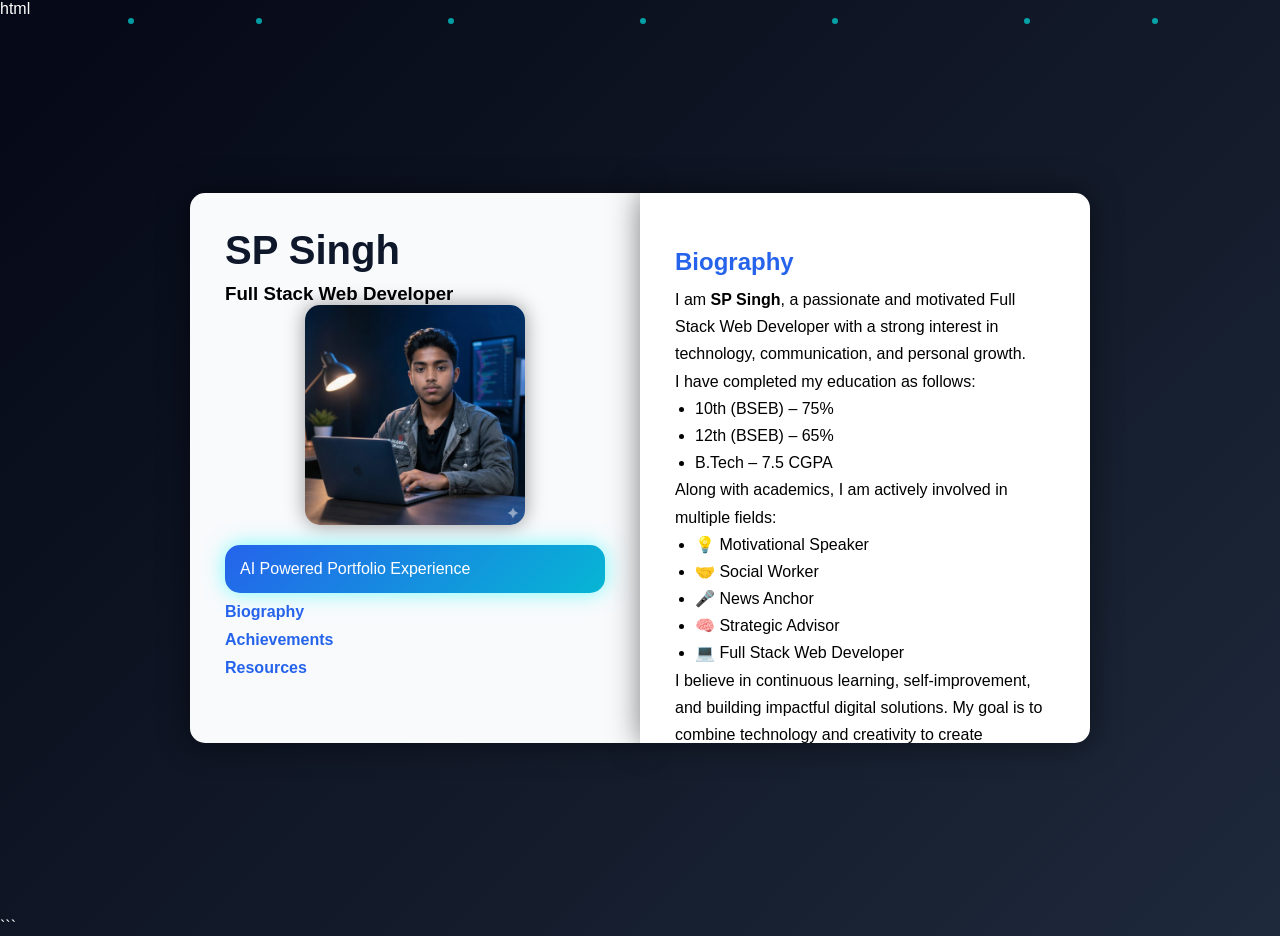
<file: prot/information.html>
html
<!DOCTYPE html>
<html lang="en">
<head>
    <meta charset="UTF-8">
    <meta name="viewport" content="width=device-width, initial-scale=1.0">
    <title>SP Singh | AI Portfolio</title>

    <style>

        *{
            margin:0;
            padding:0;
            box-sizing:border-box;
            font-family:Arial, Helvetica, sans-serif;
        }

        body{
            background:linear-gradient(135deg,#050816,#111827,#1e293b);
            color:white;
            overflow-x:hidden;
        }

        /* AI Background Animation */

        .ai-bg span{
            position:absolute;
            width:6px;
            height:6px;
            background:#00ffff;
            border-radius:50%;
            animation:move 10s linear infinite;
            opacity:0.6;
        }

        @keyframes move{
            0%{
                transform:translateY(100vh) scale(0);
            }
            100%{
                transform:translateY(-100vh) scale(1.5);
            }
        }

        .container{
            display:flex;
            justify-content:center;
            align-items:center;
            min-height:100vh;
            padding:40px;
            position:relative;
            z-index:1;
        }

        /* Book Design */

        .book{
            width:900px;
            height:550px;
            position:relative;
            transform-style:preserve-3d;
            perspective:2000px;
            animation:float 5s ease-in-out infinite;
        }

        @keyframes float{
            0%,100%{
                transform:translateY(0px);
            }
            50%{
                transform:translateY(-10px);
            }
        }

        .page{
            position:absolute;
            width:50%;
            height:100%;
            background:white;
            color:black;
            padding:35px;
            overflow:auto;
            box-shadow:0 0 30px rgba(0,0,0,0.5);
        }

        .left{
            left:0;
            border-radius:15px 0 0 15px;
            background:#f8fafc;
        }

        .right{
            right:0;
            border-radius:0 15px 15px 0;
            background:#ffffff;
            transform-origin:left;
            transition:1s;
        }

        .book:hover .right{
            transform:rotateY(-15deg);
        }

        h1{
            color:#0f172a;
            font-size:40px;
            margin-bottom:10px;
        }

        h2{
            color:#2563eb;
            margin-top:20px;
            margin-bottom:10px;
        }

        p,li{
            line-height:1.7;
            font-size:16px;
        }

        img{
            width:220px;
            border-radius:15px;
            display:block;
            margin:auto;
            box-shadow:0 0 20px rgba(0,0,0,0.4);
            transition:0.5s;
        }

        img:hover{
            transform:scale(1.05);
        }

        nav a,
        .links a{
            text-decoration:none;
            color:#2563eb;
            font-weight:bold;
            display:block;
            margin:10px 0;
            transition:0.3s;
        }

        nav a:hover,
        .links a:hover{
            transform:translateX(10px);
            color:#00bcd4;
        }

        ul{
            padding-left:20px;
        }

        .ai-box{
            margin-top:20px;
            background:linear-gradient(135deg,#2563eb,#06b6d4);
            color:white;
            padding:15px;
            border-radius:15px;
            box-shadow:0 0 20px rgba(0,255,255,0.5);
            animation:glow 2s infinite alternate;
        }

        @keyframes glow{
            from{
                box-shadow:0 0 10px cyan;
            }
            to{
                box-shadow:0 0 25px cyan;
            }
        }

        .contact a{
            display:inline-block;
            margin:10px;
            padding:10px 18px;
            background:#111827;
            color:white;
            border-radius:10px;
            text-decoration:none;
            transition:0.4s;
        }

        .contact a:hover{
            background:#2563eb;
            transform:scale(1.1);
        }

        @media(max-width:900px){

            .book{
                width:100%;
                height:auto;
                display:flex;
                flex-direction:column;
            }

            .page{
                position:relative;
                width:100%;
                border-radius:15px;
                margin-bottom:20px;
            }

            .right{
                transform:none !important;
            }

        }

    </style>
</head>
<body>

    <div class="ai-bg">
        <span style="left:10%; animation-delay:0s"></span>
        <span style="left:20%; animation-delay:2s"></span>
        <span style="left:35%; animation-delay:4s"></span>
        <span style="left:50%; animation-delay:1s"></span>
        <span style="left:65%; animation-delay:3s"></span>
        <span style="left:80%; animation-delay:5s"></span>
        <span style="left:90%; animation-delay:6s"></span>
    </div>

    <div class="container">

        <div class="book">

            <div class="page left">

                <h1>SP Singh</h1>
                <h3>Full Stack Web Developer</h3>

                <img src="image.jpeg" alt="SP Singh">

                <div class="ai-box">
                    AI Powered Portfolio Experience
                </div>

                <nav>
                    <a href="#bio">Biography</a>
                    <a href="#ach">Achievements</a>
                    <a href="#res">Resources</a>
                </nav>

            </div>

            <div class="page right">

                <h2 id="bio">Biography</h2>

<p>
I am <b>SP Singh</b>, a passionate and motivated Full Stack Web Developer with a strong interest in technology, communication, and personal growth.
</p>

<p>
I have completed my education as follows:
</p>

<ul>
<li>10th (BSEB) – 75%</li>
<li>12th (BSEB) – 65%</li>
<li>B.Tech – 7.5 CGPA</li>
</ul>

<p>
Along with academics, I am actively involved in multiple fields:
</p>

<ul>
<li>💡 Motivational Speaker</li>
<li>🤝 Social Worker</li>
<li>🎤 News Anchor</li>
<li>🧠 Strategic Advisor</li>
<li>💻 Full Stack Web Developer</li>
</ul>

<p>
I believe in continuous learning, self-improvement, and building impactful digital solutions. My goal is to combine technology and creativity to create meaningful projects that help and inspire people.
</p>

<h2 id="ach">Achievements</h2>

                <ul>
                    <li>Motivational Speaker</li>
                    <li>Social Worker</li>
                    <li>News Anchor</li>
                    <li>Full Stack Developer</li>
                </ul>

                <h2 id="res">Resources</h2>

                <a href="https://upscadda25.netlify.app/" target="_blank">Website</a>

                <a href="https://upscadda25.netlify.app/card%20section/" target="_blank">Books</a>

            </div>

        </div>

    </div>

</body>
</html>
```
</file>
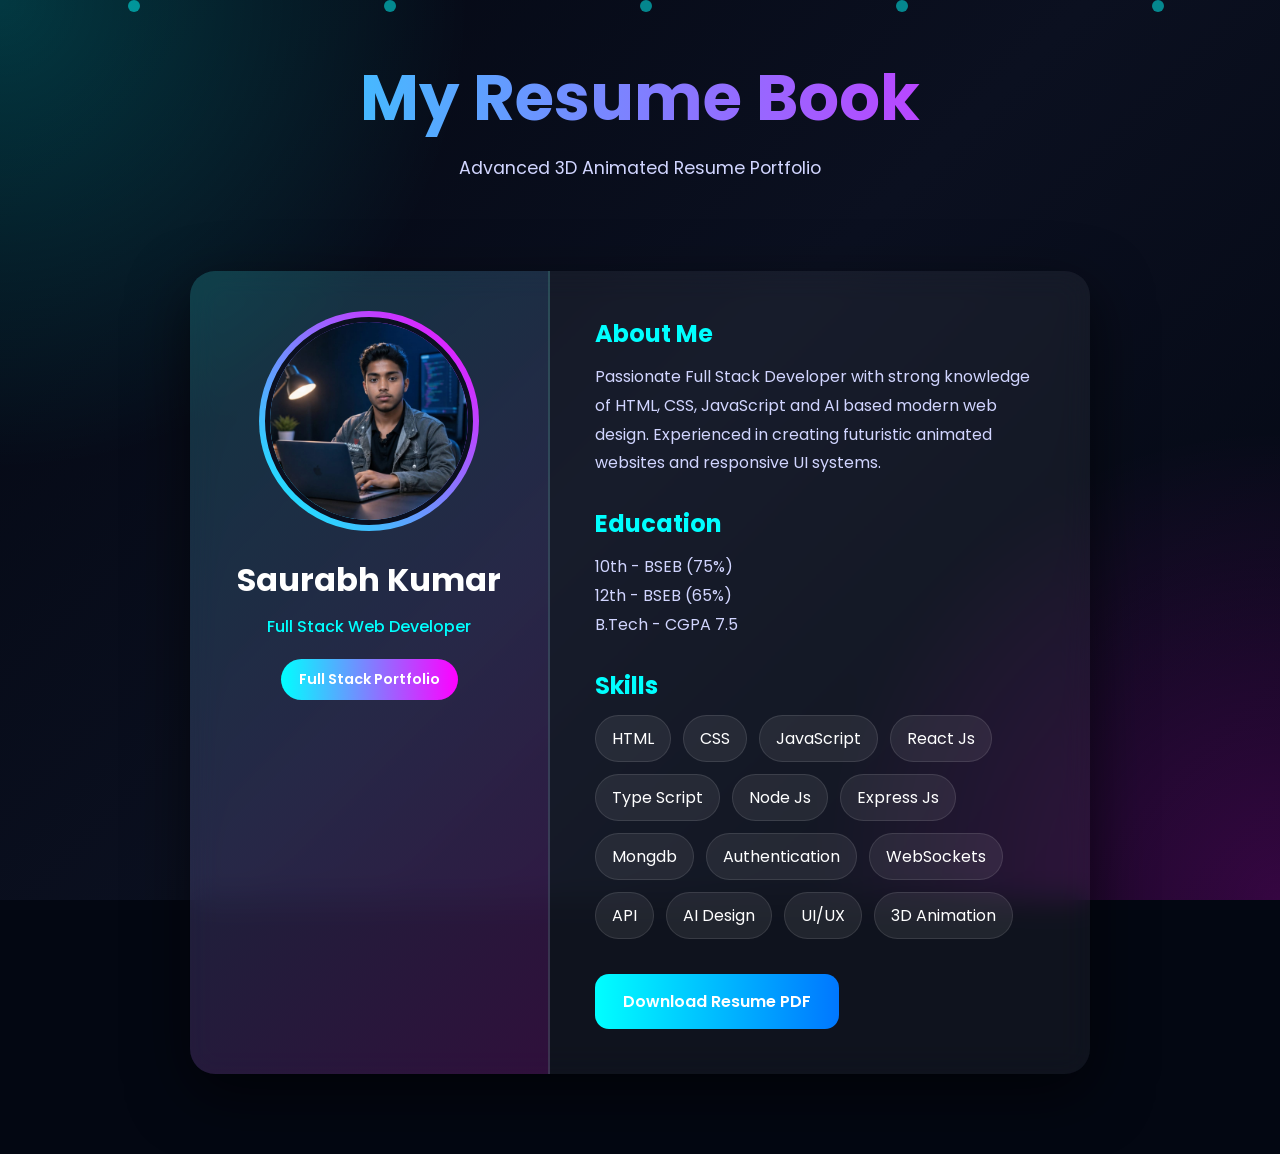
<file: prot/resume.html>
<!DOCTYPE html>
<html lang="en">
<head>
<meta charset="UTF-8">
<meta name="viewport" content="width=device-width, initial-scale=1.0">

<title>3D Resume Book</title>

<link href="https://fonts.googleapis.com/css2?family=Poppins:wght@300;400;500;600;700&display=swap" rel="stylesheet">

<style>

*{
    margin:0;
    padding:0;
    box-sizing:border-box;
    font-family:'Poppins',sans-serif;
}

body{
    background:#030712;
    overflow-x:hidden;
    color:white;
}

/* Animated Background */

body::before{
    content:'';
    position:fixed;
    width:100%;
    height:100%;
    background:
    radial-gradient(circle at top left,#00ffff33,transparent 30%),
    radial-gradient(circle at bottom right,#ff00ff33,transparent 30%),
    linear-gradient(135deg,#030712,#0b1020,#030712);
    z-index:-2;
}

/* Floating AI Lights */

.lights{
    position:fixed;
    width:100%;
    height:100%;
    overflow:hidden;
    z-index:-1;
}

.lights span{
    position:absolute;
    width:12px;
    height:12px;
    background:#00ffff;
    border-radius:50%;
    animation:float 15s linear infinite;
    opacity:.5;
}

.lights span:nth-child(1){left:10%;animation-duration:12s;}
.lights span:nth-child(2){left:30%;animation-duration:16s;}
.lights span:nth-child(3){left:50%;animation-duration:10s;}
.lights span:nth-child(4){left:70%;animation-duration:18s;}
.lights span:nth-child(5){left:90%;animation-duration:14s;}

@keyframes float{
    0%{
        transform:translateY(100vh) scale(0);
    }
    100%{
        transform:translateY(-10vh) scale(1.5);
    }
}

/* Header */

header{
    text-align:center;
    padding:50px 20px;
}

header h1{
    font-size:4rem;
    background:linear-gradient(to right,#00ffff,#ff00ff);
    -webkit-background-clip:text;
    color:transparent;
    animation:glow 3s infinite alternate;
}

header p{
    color:#d1d5ff;
    margin-top:10px;
    font-size:1.1rem;
}

@keyframes glow{
    from{
        text-shadow:0 0 10px #00ffff;
    }
    to{
        text-shadow:0 0 30px #ff00ff;
    }
}

/* Book Container */

.book-container{
    display:flex;
    justify-content:center;
    align-items:center;
    padding:40px 20px 80px;
}

/* 3D Resume Book */

.book{
    width:900px;
    max-width:100%;
    min-height:550px;
    background:rgba(255,255,255,0.05);
    border-radius:25px;
    display:flex;
    overflow:hidden;
    position:relative;
    transform-style:preserve-3d;
    transition:0.6s;
    backdrop-filter:blur(15px);
    box-shadow:0 20px 60px rgba(0,0,0,0.6);
}

.book:hover{
    transform:rotateY(-8deg) rotateX(5deg) scale(1.02);
}

/* Left Page */

.left-page{
    width:40%;
    background:linear-gradient(135deg,#00ffff22,#ff00ff22);
    padding:40px 25px;
    text-align:center;
    border-right:2px solid rgba(255,255,255,0.1);
}

/* Resume Image */

.profile-box{
    position:relative;
    width:220px;
    height:220px;
    margin:auto;
    border-radius:50%;
    padding:6px;
    background:linear-gradient(45deg,#00ffff,#ff00ff);
    animation:borderRotate 4s linear infinite;
}

.profile-box img{
    width:100%;
    height:100%;
    border-radius:50%;
    object-fit:cover;
    border:5px solid #0b1020;
}

@keyframes borderRotate{
    0%{
        filter:hue-rotate(0deg);
    }
    100%{
        filter:hue-rotate(360deg);
    }
}

.left-page h2{
    margin-top:25px;
    font-size:2rem;
}

.left-page h4{
    margin-top:10px;
    color:#00ffff;
    font-weight:500;
}

.ai-tag{
    display:inline-block;
    margin-top:20px;
    padding:10px 18px;
    border-radius:30px;
    background:linear-gradient(to right,#00ffff,#ff00ff);
    font-size:.9rem;
    font-weight:600;
}

/* Right Page */

.right-page{
    width:60%;
    padding:45px;
}

.section{
    margin-bottom:28px;
}

.section h3{
    font-size:1.5rem;
    margin-bottom:12px;
    color:#00ffff;
}

.section p{
    color:#d1d5ff;
    line-height:1.8;
}

.skills{
    display:flex;
    flex-wrap:wrap;
    gap:12px;
    margin-top:10px;
}

.skill{
    padding:10px 16px;
    border-radius:30px;
    background:rgba(255,255,255,0.08);
    border:1px solid rgba(255,255,255,0.1);
    transition:0.4s;
}

.skill:hover{
    transform:translateY(-5px);
    background:linear-gradient(to right,#00ffff,#ff00ff);
}

/* Download Button */

.download{
    margin-top:35px;
}

.download a{
    text-decoration:none;
    padding:15px 28px;
    border-radius:14px;
    color:white;
    font-weight:600;
    background:linear-gradient(to right,#00ffff,#0077ff);
    transition:0.4s;
    display:inline-block;
}

.download a:hover{
    transform:translateY(-5px);
    box-shadow:0 15px 30px rgba(0,255,255,0.3);
}

/* Responsive */

@media(max-width:900px){

.book{
    flex-direction:column;
}

.left-page,
.right-page{
    width:100%;
}

.left-page{
    border-right:none;
    border-bottom:2px solid rgba(255,255,255,0.1);
}

header h1{
    font-size:2.5rem;
}

}

</style>
</head>

<body>

<div class="lights">
    <span></span>
    <span></span>
    <span></span>
    <span></span>
    <span></span>
</div>

<header>
    <h1>My Resume Book</h1>
    <p>Advanced 3D Animated Resume Portfolio</p>
</header>

<div class="book-container">

    <div class="book">

        <!-- Left Page -->

        <div class="left-page">

            <div class="profile-box">
                <img src="image.jpeg" alt="">
            </div>

            <h2>Saurabh Kumar</h2>

            <h4>Full Stack Web Developer</h4>

            <div class="ai-tag">
                 Full Stack Portfolio
            </div>

        </div>

        <!-- Right Page -->

        <div class="right-page">

            <div class="section">
                <h3>About Me</h3>

                <p>
                    Passionate Full Stack Developer with strong
                    knowledge of HTML, CSS, JavaScript and AI based
                    modern web design. Experienced in creating futuristic
                    animated websites and responsive UI systems.
                </p>
            </div>

            <div class="section">
                <h3>Education</h3>

                <p>
                    10th - BSEB (75%) <br>
                    12th - BSEB (65%) <br>
                    B.Tech - CGPA 7.5
                </p>
            </div>

            <div class="section">
                <h3>Skills</h3>

                <div class="skills">

                    <div class="skill">HTML</div>
                    <div class="skill">CSS</div>
                    <div class="skill">JavaScript</div>
                    <div class="skill">React Js</div> 
                    <div class="skill">Type Script</div>
                    <div class="skill">Node Js</div>
                    <div class="skill">Express Js</div>
                    <div class="skill">Mongdb</div>
                    <div class="skill">Authentication</div>
                    <div class="skill">WebSockets</div>
                    <div class="skill">API</div>
                    <div class="skill">AI Design</div>
                    <div class="skill">UI/UX</div>
                    <div class="skill">3D Animation</div>

                </div>

            </div>

            <div class="download">
                <a href="resume.pdf" download>
                    Download Resume PDF
                </a>
            </div>

        </div>

    </div>

</div>

</body>
</html>
</file>
